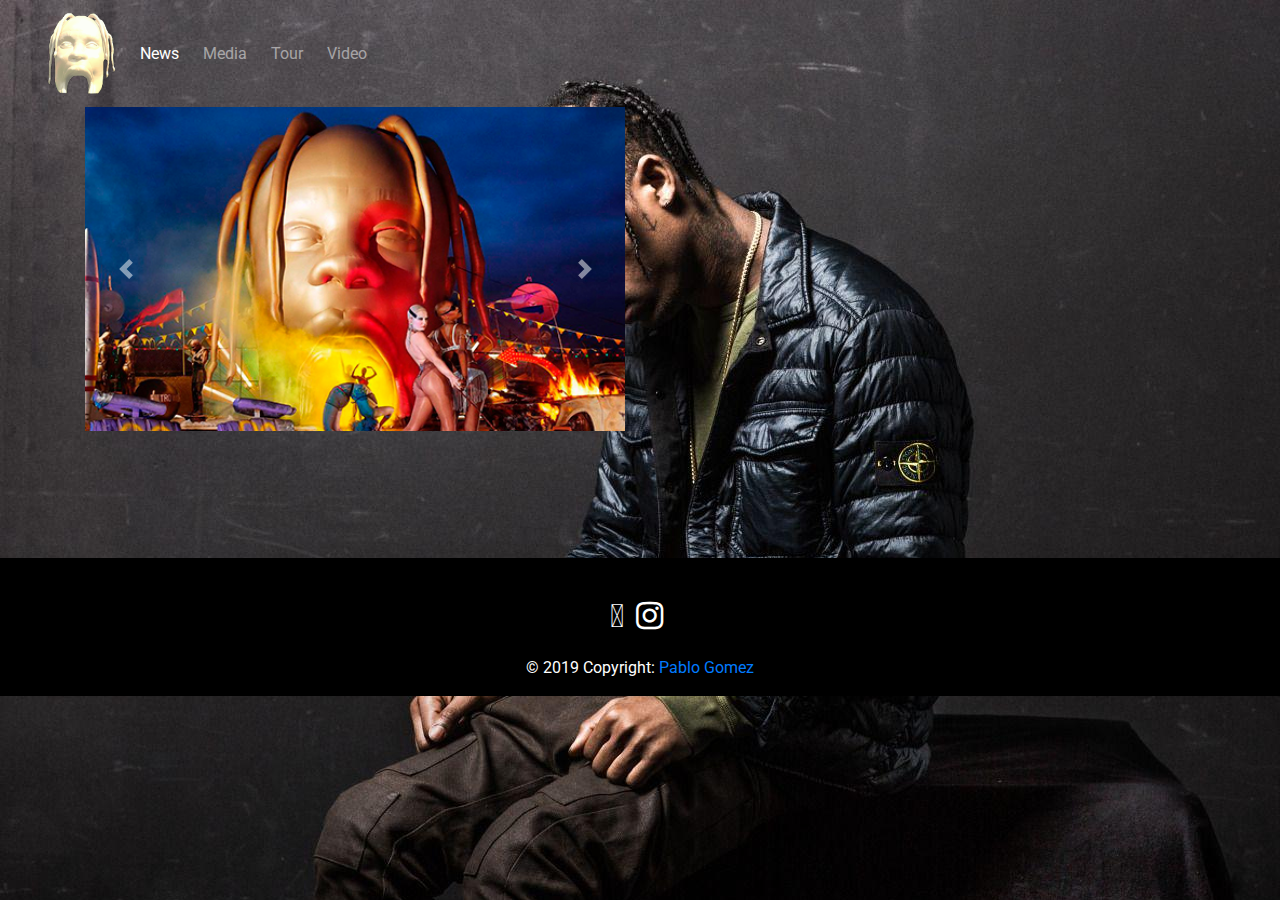
<file: teste/media.html>
<!DOCTYPE html>
<html lang="en-us">

<head>
  <meta charset="utf-8">
  <title>Media</title>
  <meta name="viewport" content="width=device-width, initial-scale=1.0">
  <link rel="stylesheet" href="https://maxcdn.bootstrapcdn.com/bootstrap/4.1.3/css/bootstrap.min.css">
  <link rel="stylesheet" href="https://use.fontawesome.com/releases/v5.6.1/css/all.css" integrity="sha384-gfdkjb5BdAXd+lj+gudLWI+BXq4IuLW5IT+brZEZsLFm++aCMlF1V92rMkPaX4PP" crossorigin="anonymous">
  <link rel="stylesheet" href="https://stackpath.bootstrapcdn.com/font-awesome/4.7.0/css/font-awesome.min.css" type="text/css" />
  <link href="https://fonts.googleapis.com/css?family=Roboto:400,700" rel="stylesheet">
  <link rel="stylesheet" href="css/media.css" type="text/css" />

</head>

<body>
  <div class="container-fluid navalert-container">

    <div class="container-fluid navalert-container">

      <nav class="navbar navbar-dark navbar-expand-sm">
        <a href="index.html" class="navbar-brand"><img id="logo" src="image/face.gif"></a>

        <button class="navbar-toggler ml-auto" type="button" data-toggle="collapse" data-target="#navbarNavDropdown" aria-controls="navbarNavDropdown" aria-expanded="false" aria-label="Toggle navigation">
          <span class="navbar-toggler-icon"></span></button>

        <div class="collapse navbar-collapse" id="navbarNavDropdown">
          <ul class="navbar-nav mr-auto">
            <li class="active nav-item mr-2"><a class="nav-link" href="news.html">News</a></li>
            <li class="nav-item mr-2"><a class="nav-link" href="media.html">Media</a></li>
            <li class="nav-item mr-2"><a class="nav-link" href="tour.html">Tour</a></li>
            <li class="nav-item mr-2"><a class="nav-link" href="videos.html">Video</a></li>

          </ul>
        </div>

      </nav>
    </div>
  </div>
  <div class="container">
    <div class="row">
      <div class="col-md-6 col-12">
        <div id="carouselExampleControls" class="carousel slide" data-ride="carousel">
          <div class="carousel-inner">
            <div class="carousel-item active">
              <img class="d-block w-100" src="image/slide-1.jpg" alt="First slide">
            </div>
            <div class="carousel-item">
              <img class="d-block w-100" src="image/slide-2.jpg" alt="Second slide">
            </div>
            <div class="carousel-item">
              <img class="d-block w-100" src="image/slide-3.png" alt="Third slide">
            </div>
          </div>
          <a class="carousel-control-prev" href="#carouselExampleControls" role="button" data-slide="prev">
            <span class="carousel-control-prev-icon" aria-hidden="true"></span>
            <span class="sr-only">Previous</span>
          </a>
          <a class="carousel-control-next" href="#carouselExampleControls" role="button" data-slide="next">
            <span class="carousel-control-next-icon" aria-hidden="true"></span>
            <span class="sr-only">Next</span>
          </a>
        </div>
      </div>
      <div class="col-md-6 col-12 text-center">
        <iframe src="https://open.spotify.com/embed/album/41GuZcammIkupMPKH2OJ6I" width="300" height="380" frameborder="0" allowtransparency="true" allow="encrypted-media"></iframe>
      </div>
    </div>

  </div>
  



  <!-- Footer -->
  <footer>
    <div class="container text-center">

      <a id="back-top">
        <div id="menu_top">
          <div id="menu_top_inside"></div>
        </div>
      </a>

      <li id="redem" class="list-inline-item">
        <a target="_blank" href="#">
          <a href="https://www.youtube.com/user/TravisScottXX" target="_blank"><i class="fab fa-youtube fa-2x" aria-hidden="true"></i></a>
          <span class="sr-only">Youtube</span>
        </a>
      </li>

      <li id="redem" class="list-inline-item">
        <a target="_blank" href="#">
          <a href="https://www.instagram.com/travisscott/?hl=pt" target="_blank"><i class="fa fa-instagram fa-2x" aria-hidden="true"></i></a>
          <span class="sr-only">Instagram</span>
        </a>
      </li>

      <div class="footer-copyright text-center py-3">© 2019 Copyright:
        <a href="https://www.linkedin.com/in/pablopgsilva/"> Pablo Gomez</a>
      </div>

    </div>
  </footer>





  <script src="https://code.jquery.com/jquery-3.3.1.slim.min.js" integrity="sha384-q8i/X+965DzO0rT7abK41JStQIAqVgRVzpbzo5smXKp4YfRvH+8abtTE1Pi6jizo" crossorigin="anonymous"></script>
  <script src="https://cdnjs.cloudflare.com/ajax/libs/popper.js/1.14.3/umd/popper.min.js" integrity="sha384-ZMP7rVo3mIykV+2+9J3UJ46jBk0WLaUAdn689aCwoqbBJiSnjAK/l8WvCWPIPm49" crossorigin="anonymous"></script>
  <script src="https://stackpath.bootstrapcdn.com/bootstrap/4.1.3/js/bootstrap.min.js" integrity="sha384-ChfqqxuZUCnJSK3+MXmPNIyE6ZbWh2IMqE241rYiqJxyMiZ6OW/JmZQ5stwEULTy" crossorigin="anonymous"></script>
</body>

</html>
</file>
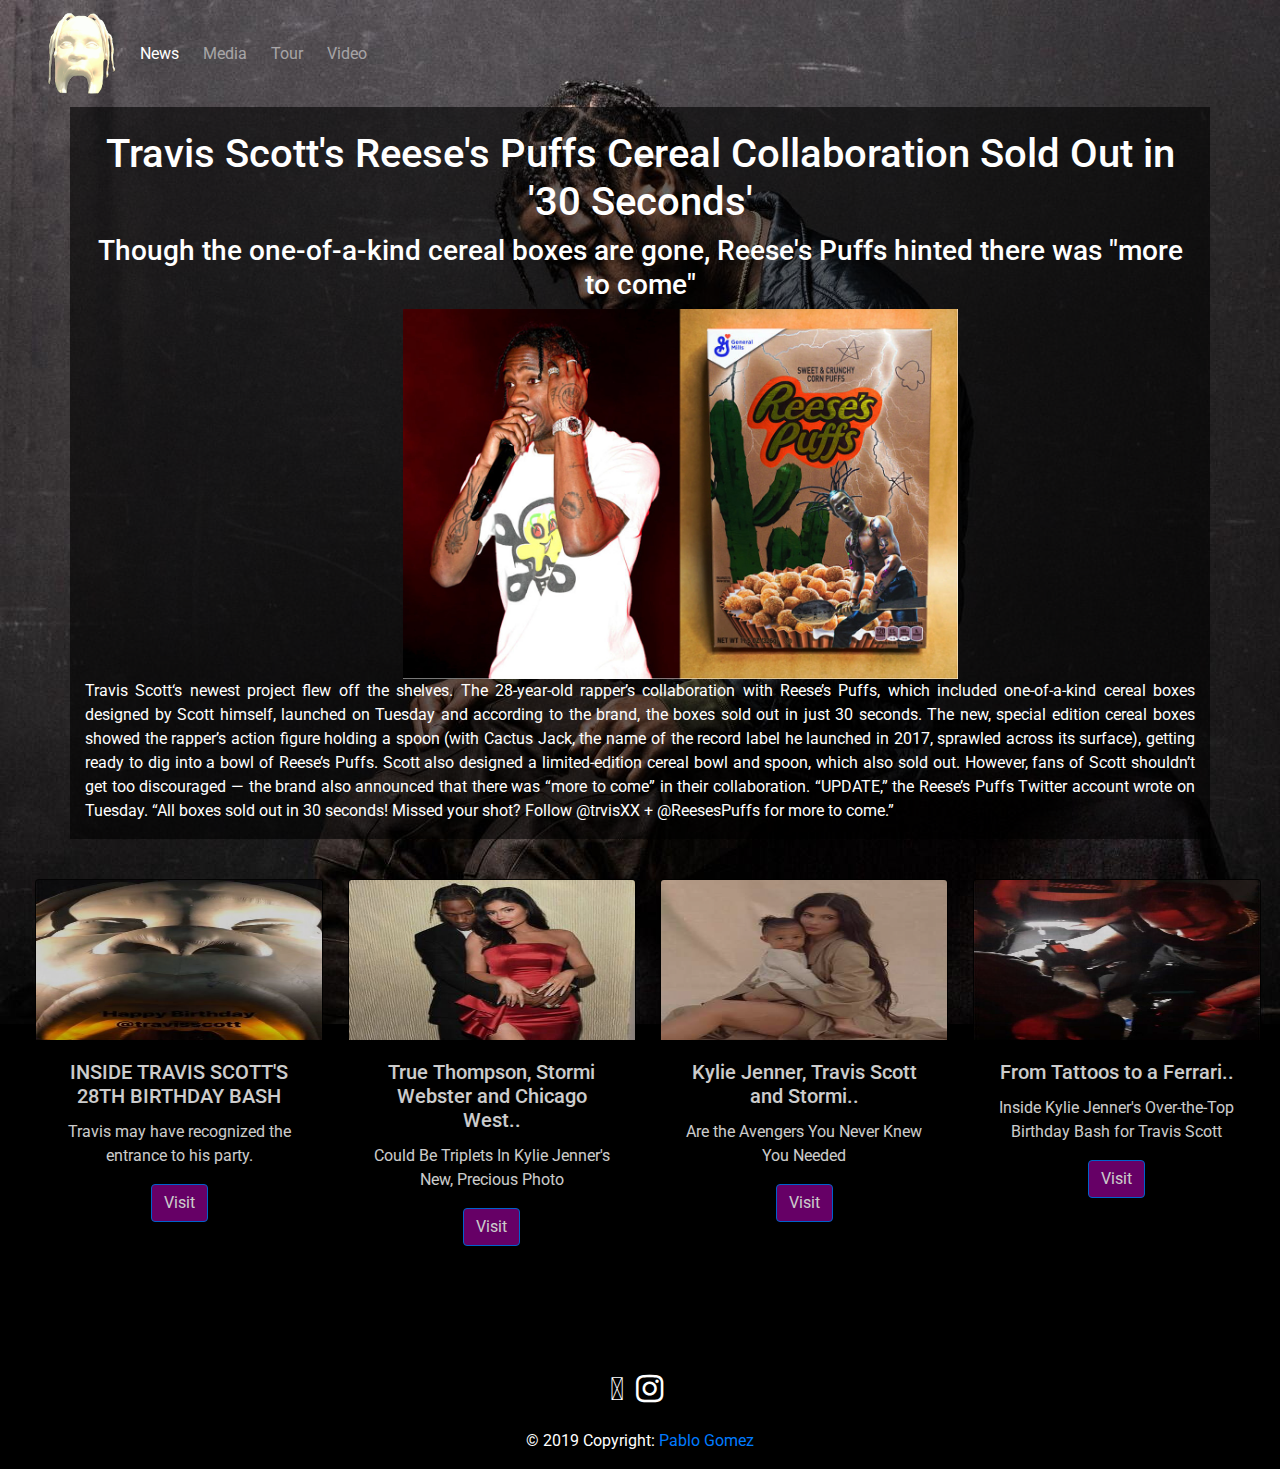
<file: teste/news.html>
<!DOCTYPE html>
<html lang="en-us">

<head>
  <meta charset="utf-8">
  <title>News</title>
  <meta name="viewport" content="width=device-width, initial-scale=1.0">
  <link rel="stylesheet" href="https://maxcdn.bootstrapcdn.com/bootstrap/4.1.3/css/bootstrap.min.css">
  <link rel="stylesheet" href="https://use.fontawesome.com/releases/v5.6.1/css/all.css" integrity="sha384-gfdkjb5BdAXd+lj+gudLWI+BXq4IuLW5IT+brZEZsLFm++aCMlF1V92rMkPaX4PP" crossorigin="anonymous">
  <link rel="stylesheet" href="https://stackpath.bootstrapcdn.com/font-awesome/4.7.0/css/font-awesome.min.css" type="text/css" />
  <link href="https://fonts.googleapis.com/css?family=Roboto:400,700" rel="stylesheet">
  <link rel="stylesheet" href="css/news.css" type="text/css" />

</head>

<body>
  <div class="container-fluid navalert-container">

    <div class="container-fluid navalert-container">

      <nav class="navbar navbar-dark navbar-expand-sm">
        <a href="index.html" class="navbar-brand"><img id="logo" src="image/face.gif"></a>

        <button class="navbar-toggler ml-auto" type="button" data-toggle="collapse" data-target="#navbarNavDropdown" aria-controls="navbarNavDropdown" aria-expanded="false" aria-label="Toggle navigation">
          <span class="navbar-toggler-icon"></span></button>

        <div class="collapse navbar-collapse" id="navbarNavDropdown">
          <ul class="navbar-nav mr-auto">
            <li class="active nav-item mr-2"><a class="nav-link" href="news.html">News</a></li>
            <li class="nav-item mr-2"><a class="nav-link" href="media.html">Media</a></li>
            <li class="nav-item mr-2"><a class="nav-link" href="tour.html">Tour</a></li>
            <li class="nav-item mr-2"><a class="nav-link" href="videos.html">Video</a></li>

          </ul>
        </div>

      </nav>
    </div>
  </div>
  <div class="container">
    <div class="row">
      <div id="new1" class="col-12 col-md-12">
        <h1>Travis Scott's Reese's Puffs Cereal Collaboration Sold Out in '30 Seconds'</h1>
        <h3>Though the one-of-a-kind cereal boxes are gone, Reese's Puffs hinted there was "more to come"</h3>
        <img id="newpic" class="row d-none d-sm-block" src="image/newp.jpg" alt="">
        <p class="textoo">Travis Scott‘s newest project flew off the shelves.

          The 28-year-old rapper’s collaboration with Reese’s Puffs, which included one-of-a-kind cereal boxes designed by Scott himself, launched on Tuesday and according to the brand, the boxes sold out in just 30 seconds.

          The new, special edition cereal boxes showed the rapper’s action figure holding a spoon (with Cactus Jack, the name of the record label he launched in 2017, sprawled across its surface), getting ready to dig into a bowl of Reese’s Puffs.
          Scott also designed a limited-edition cereal bowl and spoon, which also sold out.

          However, fans of Scott shouldn’t get too discouraged — the brand also announced that there was “more to come” in their collaboration.

          “UPDATE,” the Reese’s Puffs Twitter account wrote on Tuesday. “All boxes sold out in 30 seconds! Missed your shot? Follow @trvisXX + @ReesesPuffs for more to come.”</p>
      </div>

    </div>


  </div>
  <div class="container-fluid">
    <div class="row no-gutters text-center rounded">
      <div class="col-12  col-sm-12 col-md-3 text-center">
        <div class="card" style="width: 18rem;">
  <img class="card-img-top" src="image/news1.jpg" style="height: 10rem;" alt="Card image cap">
  <div class="card-body">
    <h5 class="card-title">INSIDE TRAVIS SCOTT'S 28TH BIRTHDAY BASH</h5>
    <p class="card-text">Travis may have recognized the entrance to his party. </p>
    <a href="https://www.eonline.com/uk/photos/27774/inside-travis-scott-s-28th-birthday-bash/927712" id="botao" class="btn btn-primary">Visit</a>
  </div>
</div>
      </div>
      <div class="col-12  col-sm-12 col-md-3 text-center">
        <div class="card" style="width: 18rem;">
  <img class="card-img-top" src="image/news3.jpg" style="height: 10rem;" alt="Card image cap">
  <div class="card-body">
    <h5 class="card-title">True Thompson, Stormi Webster and Chicago West..</h5>
    <p class="card-text">Could Be Triplets In Kylie Jenner's New, Precious Photo</p>
    <a href="https://www.eonline.com/uk/shows/kardashians/news/1046685/true-thompson-stormi-webster-and-chicago-west-could-be-triplets-in-kylie-jenner-s-new-precious-photo" id="botao" class="btn btn-primary">Visit</a>
  </div>
</div>
      </div>
      <div class="col-12  col-sm-12 col-md-3 text-center">
        <div class="card" style="width: 18rem;">
  <img class="card-img-top" src="image/news2.jpg" style="height: 10rem;" alt="Card image cap">
  <div class="card-body">
    <h5 class="card-title">Kylie Jenner, Travis Scott and Stormi..</h5>
    <p class="card-text"> Are the Avengers You Never Knew You Needed</p>
    <a href="https://www.eonline.com/uk/news/1035929/kylie-jenner-travis-scott-and-stormi-are-the-avengers-you-never-knew-you-needed" id="botao" class="btn btn-primary">Visit</a>
  </div>
</div>
      </div>

      <div class="col-12  col-sm-12 col-md-3 text-center">
        <div class="card" style="width: 18rem;">
  <img class="card-img-top" src="image/news4.jpg" style="height: 10rem;" alt="Card image cap">
  <div class="card-body">
    <h5 class="card-title">From Tattoos to a Ferrari..</h5>
    <p class="card-text">Inside Kylie Jenner's Over-the-Top Birthday Bash for Travis Scott</p>
    <a href="https://www.eonline.com/uk/news/1037166/from-tattoos-to-a-ferrari-inside-kylie-jenner-s-over-the-top-birthday-bash-for-travis-scott?query=travis%20scott" id="botao"class="btn btn-primary">Visit</a>
  </div>
</div>
      </div>
    </div>

  </div>

  <footer>
    <div class="container text-center">

      <a id="back-top">
        <div id="menu_top">
          <div id="menu_top_inside"></div>
        </div>
      </a>

      <li id="redem" class="list-inline-item">
        <a target="_blank" href="#">
          <a href="https://www.youtube.com/user/TravisScottXX" target="_blank"><i class="fab fa-youtube fa-2x" aria-hidden="true"></i></a>
          <span class="sr-only">Youtube</span>
        </a>
      </li>

      <li id="redem" class="list-inline-item">
        <a target="_blank" href="#">
          <a href="https://www.instagram.com/travisscott/?hl=pt" target="_blank"><i class="fa fa-instagram fa-2x" aria-hidden="true"></i></a>
          <span class="sr-only">Instagram</span>
        </a>
      </li>

      <div class="footer-copyright text-center py-3">© 2019 Copyright:
        <a href="https://www.linkedin.com/in/pablopgsilva/"> Pablo Gomez</a>
      </div>

    </div>
  </footer>






  <script src="https://code.jquery.com/jquery-3.3.1.slim.min.js" integrity="sha384-q8i/X+965DzO0rT7abK41JStQIAqVgRVzpbzo5smXKp4YfRvH+8abtTE1Pi6jizo" crossorigin="anonymous"></script>
  <script src="https://cdnjs.cloudflare.com/ajax/libs/popper.js/1.14.3/umd/popper.min.js" integrity="sha384-ZMP7rVo3mIykV+2+9J3UJ46jBk0WLaUAdn689aCwoqbBJiSnjAK/l8WvCWPIPm49" crossorigin="anonymous"></script>
  <script src="https://stackpath.bootstrapcdn.com/bootstrap/4.1.3/js/bootstrap.min.js" integrity="sha384-ChfqqxuZUCnJSK3+MXmPNIyE6ZbWh2IMqE241rYiqJxyMiZ6OW/JmZQ5stwEULTy" crossorigin="anonymous"></script>
</body>

</html>
</file>
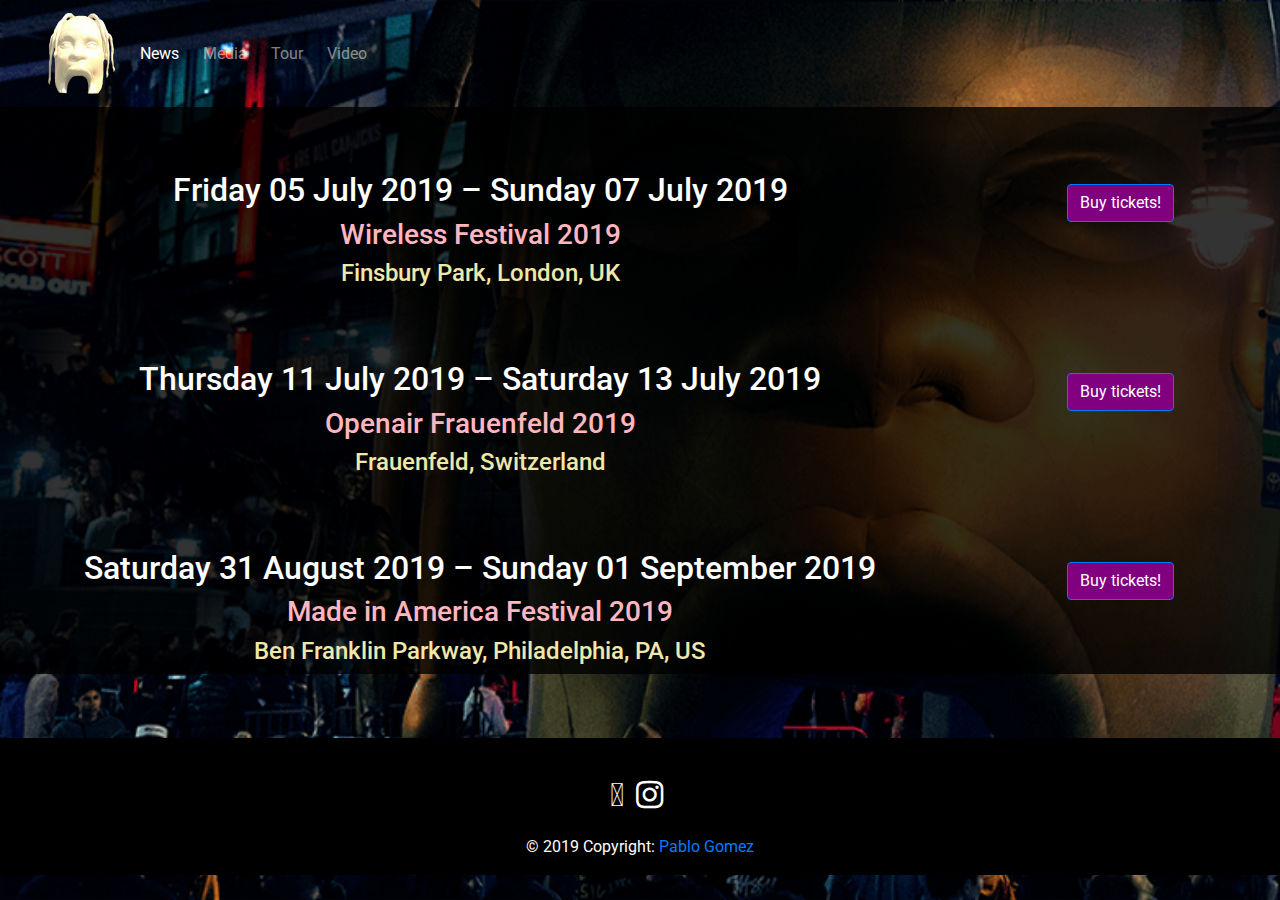
<file: teste/tour.html>
<!DOCTYPE html>
<html lang="en-us">

<head>
  <meta charset="utf-8">
  <title>Tour</title>
  <meta name="viewport" content="width=device-width, initial-scale=1.0">
  <link rel="stylesheet" href="https://maxcdn.bootstrapcdn.com/bootstrap/4.1.3/css/bootstrap.min.css">
  <link rel="stylesheet" href="https://use.fontawesome.com/releases/v5.6.1/css/all.css" integrity="sha384-gfdkjb5BdAXd+lj+gudLWI+BXq4IuLW5IT+brZEZsLFm++aCMlF1V92rMkPaX4PP" crossorigin="anonymous">
  <link rel="stylesheet" href="https://stackpath.bootstrapcdn.com/font-awesome/4.7.0/css/font-awesome.min.css" type="text/css" />
  <link href="https://fonts.googleapis.com/css?family=Roboto:400,700" rel="stylesheet">
  <link rel="stylesheet" href="css/tour.css" type="text/css" />

</head>

<body>
  <div class="container-fluid navalert-container">

    <div class="container-fluid navalert-container">

      <nav class="navbar navbar-dark navbar-expand-sm">
        <a href="index.html" class="navbar-brand"><img id="logo" src="image/face.gif"></a>

        <button class="navbar-toggler ml-auto" type="button" data-toggle="collapse" data-target="#navbarNavDropdown" aria-controls="navbarNavDropdown" aria-expanded="false" aria-label="Toggle navigation">
          <span class="navbar-toggler-icon"></span></button>

        <div class="collapse navbar-collapse" id="navbarNavDropdown">
          <ul class="navbar-nav mr-auto">
            <li class="active nav-item mr-2"><a class="nav-link" href="news.html">News</a></li>
            <li class="nav-item mr-2"><a class="nav-link" href="media.html">Media</a></li>
            <li class="nav-item mr-2"><a class="nav-link" href="tour.html">Tour</a></li>
            <li class="nav-item mr-2"><a class="nav-link" href="videos.html">Video</a></li>

          </ul>
        </div>

      </nav>
    </div>
  </div>
  <div id="back" class="text-centr container-fluid">
    <div class="row">






      <div id="tours" class="col-12 col-md-9 text-center">
        <h2>Friday 05 July 2019 – Sunday 07 July 2019</h2>
        <h3>Wireless Festival 2019</h3>
        <h4>Finsbury Park, London, UK</h4>
        <span class="border-bottom"></span>
      </div>

      <div id="tourss" class="col-12 col-md-3 text-center">
        <a href="https://www.songkick.com/festivals/1697-wireless/id/35321809-wireless-festival-2019" id="botao" class="btn btn-primary" type="submit">Buy tickets!</a>

      </div>





      <div id="tours" class="col-12 col-md-9 text-center">
        <h2>Thursday 11 July 2019 – Saturday 13 July 2019</h2>
        <h3>Openair Frauenfeld 2019</h3>
        <h4>Frauenfeld, Switzerland</h4>
      </div>
      <div id="tourss" class="col-12 col-md-3 text-center">
        <a href="https://www.songkick.com/festivals/63871-openair-frauenfeld/id/37002994-openair-frauenfeld-2019" id="botao" class="btn btn-primary" type="submit">Buy tickets!</a>

      </div>

      <div id="tours" class="col-12 col-md-9 text-center">
        <h2>Saturday 31 August 2019 – Sunday 01 September 2019</h2>
        <h3>Made in America Festival 2019</h3>
        <h4>Ben Franklin Parkway, Philadelphia, PA, US</h4>
      </div>
      <div id="tourss" class="col-12 col-md-3 text-center">
        <a href="https://www.songkick.com/festivals/429538-made-in-america/id/36786584-made-in-america-festival-2019" id="botao" class="btn btn-primary" type="submit">Buy tickets!</a>

      </div>

    </div>

  </div>

  <!-- Footer -->
  <footer>
    <div class="container text-center">

      <a id="back-top">
        <div id="menu_top">
          <div id="menu_top_inside"></div>
        </div>
      </a>

      <li id="redem" class="list-inline-item">
        <a target="_blank" href="#">
          <a href="https://www.youtube.com/user/TravisScottXX" target="_blank"><i class="fab fa-youtube fa-2x" aria-hidden="true"></i></a>
          <span class="sr-only">Youtube</span>
        </a>
      </li>

      <li id="redem" class="list-inline-item">
        <a target="_blank" href="#">
          <a href="https://www.instagram.com/travisscott/?hl=pt" target="_blank"><i class="fa fa-instagram fa-2x" aria-hidden="true"></i></a>
          <span class="sr-only">Instagram</span>
        </a>
      </li>

      <div class="footer-copyright text-center py-3">© 2019 Copyright:
        <a href="https://www.linkedin.com/in/pablopgsilva/"> Pablo Gomez</a>
      </div>

    </div>
  </footer>
  <!-- Footer -->





  <script src="https://code.jquery.com/jquery-3.3.1.slim.min.js" integrity="sha384-q8i/X+965DzO0rT7abK41JStQIAqVgRVzpbzo5smXKp4YfRvH+8abtTE1Pi6jizo" crossorigin="anonymous"></script>
  <script src="https://cdnjs.cloudflare.com/ajax/libs/popper.js/1.14.3/umd/popper.min.js" integrity="sha384-ZMP7rVo3mIykV+2+9J3UJ46jBk0WLaUAdn689aCwoqbBJiSnjAK/l8WvCWPIPm49" crossorigin="anonymous"></script>
  <script src="https://stackpath.bootstrapcdn.com/bootstrap/4.1.3/js/bootstrap.min.js" integrity="sha384-ChfqqxuZUCnJSK3+MXmPNIyE6ZbWh2IMqE241rYiqJxyMiZ6OW/JmZQ5stwEULTy" crossorigin="anonymous"></script>
</body>

</html>
</file>
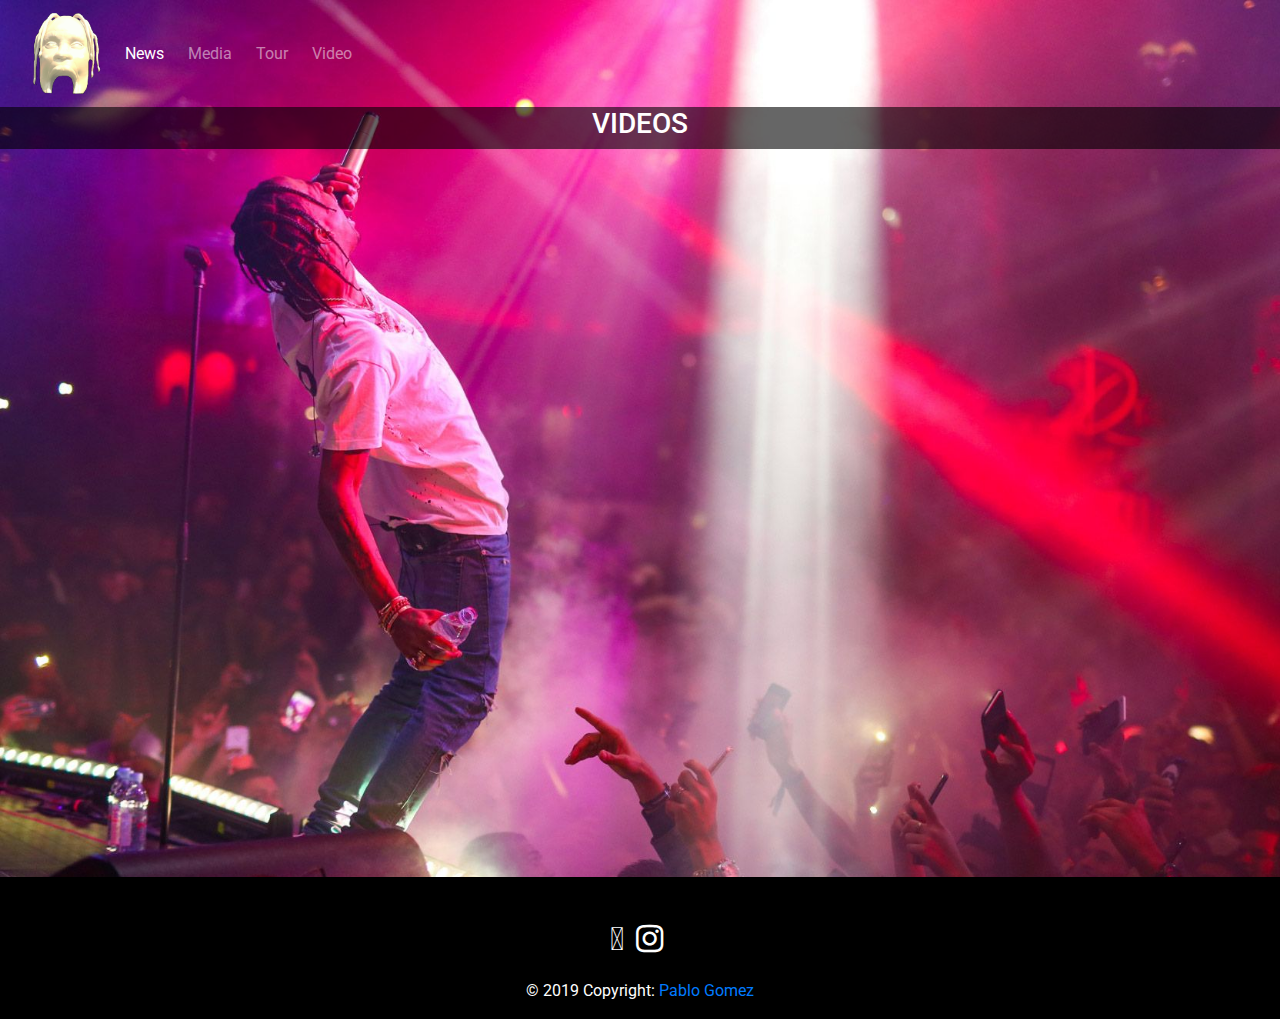
<file: teste/videos.html>
<!DOCTYPE html>
<html lang="en-us">

<head>
    <meta charset="utf-8">
    <title>Videos</title>
    <meta name="viewport" content="width=device-width, initial-scale=1.0">
    <link rel="stylesheet" href="https://maxcdn.bootstrapcdn.com/bootstrap/4.1.3/css/bootstrap.min.css">
    <link rel="stylesheet" href="https://use.fontawesome.com/releases/v5.6.1/css/all.css" integrity="sha384-gfdkjb5BdAXd+lj+gudLWI+BXq4IuLW5IT+brZEZsLFm++aCMlF1V92rMkPaX4PP" crossorigin="anonymous">
    <link rel="stylesheet" href="https://stackpath.bootstrapcdn.com/font-awesome/4.7.0/css/font-awesome.min.css" type="text/css" />
    <link href="https://fonts.googleapis.com/css?family=Roboto:400,700" rel="stylesheet">
    <link rel="stylesheet" href="css/videos.css" type="text/css" />

</head>

<body>
    <div class="container-fluid navalert-container">

        <nav class="navbar navbar-dark navbar-expand-sm">
            <a href="index.html" class="navbar-brand"><img id="logo" src="image/face.gif" ></a>

            <button class="navbar-toggler ml-auto" type="button" data-toggle="collapse" data-target="#navbarNavDropdown" aria-controls="navbarNavDropdown" aria-expanded="false" aria-label="Toggle navigation">
        <span class="navbar-toggler-icon"></span></button>

            <div class="collapse navbar-collapse" id="navbarNavDropdown">
                <ul class="navbar-nav mr-auto">
                    <li class="active nav-item mr-2"><a class="nav-link" href="news.html">News</a></li>
                    <li class="nav-item mr-2"><a class="nav-link" href="media.html">Media</a></li>
                    <li class="nav-item mr-2"><a class="nav-link" href="tour.html">Tour</a></li>
                    <li class="nav-item mr-2"><a class="nav-link" href="videos.html">Video</a></li>

                </ul>
            </div>

        </nav>
    </div>
    <div class="container-fluid back-video">
      <div class="row">
        <div id="text-video"class="col-12 text-center">

          <h3>VIDEOS</h3>

        </div>


      </div>
      <div class="row text-center videogroup ">

        <div id="viideo"class="col-12 col-md-4 col-sm-4 ">
          <iframe width="400" height="300" src="https://www.youtube.com/embed/6ONRf7h3Mdk" frameborder="0" allow="accelerometer; autoplay; encrypted-media; gyroscope; picture-in-picture" allowfullscreen></iframe>
        </div>
        <div class="col-12 col-md-4 col-ms-4">
          <iframe  width="400" height="300" src="https://www.youtube.com/embed/Dst9gZkq1a8" frameborder="0" allow="accelerometer; autoplay; encrypted-media; gyroscope; picture-in-picture" allowfullscreen></iframe>
        </div>
        <div class="col-12 col-md-4 col-ms-4">
          <iframe  width="400" height="300"src="https://www.youtube.com/embed/_EyZUTDAH0U" frameborder="0" allow="accelerometer; autoplay; encrypted-media; gyroscope; picture-in-picture" allowfullscreen></iframe>
        </div>
        <div class="col-12 col-md-4 col-ms-4">
          <iframe  width="400" height="300" src="https://www.youtube.com/embed/YqvCptqhHfs"  frameborder="0" allow="accelerometer; autoplay; encrypted-media; gyroscope; picture-in-picture" allowfullscreen></iframe>
        </div>
        <div class="col-12 col-md-4 col-ms-4">
          <iframe  width="400" height="300" src="https://www.youtube.com/embed/OKhT_6XtD7I"  frameborder="0" allow="accelerometer; autoplay; encrypted-media; gyroscope; picture-in-picture" allowfullscreen></iframe>
        </div>
        <div class="col-12 col-md-4 col-ms-4">
          <iframe  width="400" height="300" src="https://www.youtube.com/embed/pkHlze-Pg3g"  frameborder="0" allow="accelerometer; autoplay; encrypted-media; gyroscope; picture-in-picture" allowfullscreen></iframe>
        </div>


      </div>



    </div>

    <!-- Footer -->
    <footer>		<div class="container-fluid text-center">

                <a id="back-top"><div id="menu_top"><div id="menu_top_inside"></div></div></a>

                <li id="redem" class="list-inline-item">
          <a target="_blank" href="#">
              <a href="https://www.youtube.com/user/TravisScottXX" target="_blank"><i class="fab fa-youtube fa-2x" aria-hidden="true"></i></a>
              <span class="sr-only">Youtube</span>
          </a>
      </li>

      <li id="redem"class="list-inline-item">
          <a target="_blank" href="#">
              <a href="https://www.instagram.com/travisscott/?hl=pt" target="_blank"><i class="fa fa-instagram fa-2x" aria-hidden="true"></i></a>
              <span class="sr-only">Instagram</span>
          </a>
      </li>

      <div class="footer-copyright text-center py-3">© 2019 Copyright:
        <a href="https://www.linkedin.com/in/pablopgsilva/"> Pablo Gomez</a>
      </div>

        </div>
      </footer>
    <!-- Copyright -->

  </footer>
  <!-- Footer -->





    <script src="https://code.jquery.com/jquery-3.3.1.slim.min.js" integrity="sha384-q8i/X+965DzO0rT7abK41JStQIAqVgRVzpbzo5smXKp4YfRvH+8abtTE1Pi6jizo" crossorigin="anonymous"></script>
    <script src="https://cdnjs.cloudflare.com/ajax/libs/popper.js/1.14.3/umd/popper.min.js" integrity="sha384-ZMP7rVo3mIykV+2+9J3UJ46jBk0WLaUAdn689aCwoqbBJiSnjAK/l8WvCWPIPm49" crossorigin="anonymous"></script>
    <script src="https://stackpath.bootstrapcdn.com/bootstrap/4.1.3/js/bootstrap.min.js" integrity="sha384-ChfqqxuZUCnJSK3+MXmPNIyE6ZbWh2IMqE241rYiqJxyMiZ6OW/JmZQ5stwEULTy" crossorigin="anonymous"></script>
</body>

</html>
</file>
<file: teste/css/media.css>
@import url('https://fonts.googleapis.com/css?family=Roboto&display=swap');

body {
  background: black;
  font-family: Roboto;
  margin: 0;
  padding: 0;
  background-image: url(../image/papel.jpg);
  background-attachment: fixed;
  background-size: cover;
  color: white;
  overflow-x: hidden;
}

#face {
  margin-top: 200px;
  position: absolute;
  margin-top: 20%;
}


#logo {
  width: 70px;
}

#astrogo {
  padding-top: 1%;
  width: 70%;
}

#astrooa {
  width: 50%;
}

#banner {
  margin-top: 30%;
  background: black;
  background-size: cover;
  opacity: 0.8;
}

#botao {
  color: white;
  background-color: purple;
}

/*-----------------news----*/
#new1 {
  padding-top: 2%;
  text-align: center;
  background-color: rgba(0, 0, 0, 0.6);
}

.textoo {
  text-align: justify;
}

#new2 {
  background-color: green;
}

#new3 {
  background-color: blue;
}

#newpic {
  width: 80%;
  padding-left: 30%;
}

ter-spacing: 1.2;
}

/*-----------------media----*/
#piic-1 {
  background: black;
  background-size: cover;
}

footer {
  margin-top: 5%;
  background-color: black;
}

#redem {
  margin-top: 3%;
}

i {
  color: white;
}

i:hover {
  color: rgb(218, 165, 32);
}
#fundoos{
  background-color: red;
}
</file>
<file: teste/css/news.css>
@import url('https://fonts.googleapis.com/css?family=Roboto&display=swap');

body {
  background: black;
  font-family: Roboto;
}

.myont {
  background: black;
}

.myontt {
  background: red;
}

body {
  margin: 0;
  padding: 0;
  background-image: url(../image/papel.jpg);
  background-size: cover;
  background-repeat: no-repeat;
  background-attachment: fixed;
  color: white;
}

#face {
  margin-top: 200px;
  position: absolute;
  margin-top: 20%;
}

#logo {
  width: 70px;
}

#astrogo {
  padding-top: 1%;
  width: 70%;
}

/*-----------------news----*/
#new1 {
  padding-top: 2%;
  text-align: center;
  background-color: rgba(0, 0, 0, 0.6);
}

.textoo {
  text-align: justify;
}

#new2 {
  background-color: green;
}

#new3 {
  background-color: blue;
}

#newpic {
  width: 80%;
  padding-left: 30%;
}

ter-spacing: 1.2;
}

#foot {
  top: 10%;
  background-color: white;
}

#insta {
  margin-top: 10%;
  color: yellow;
}

footer {
  margin-top: 5%;
  background-color: black;
}

.socials-icons {
  text-align: center;
  float: left;
  width: 100%;
}

.ul {
  display: block;
  list-style-type: disc;
  margin-block-start: 1em;
  margin-block-end: 1em;
  margin-inline-start: 0px;
  margin-inline-end: 0px;
  padding-inline-start: 40px;
}

#redem {
  margin-top: 3%;
}

i {
  color: white;
}

i:hover {
  color: rgb(218, 165, 32);
}
.card{
  margin-top: 40px;
  margin-left: 20px;
  background-color: black;
  opacity: 0.8;
  background-size: cover;
}
.card-img-top{

background-size: cover;
}
.btn {
  color:white;
  background-color: purple;
}
#botao{
  color:white;
  background-color: purple;
}
#botao:hover{
  color:rgba(10, 2, 227, 1);
  background-color:white;
}
</file>
<file: teste/css/tour.css>
@import url('https://fonts.googleapis.com/css?family=Roboto&display=swap');
body{
background:black;
font-family:Roboto;
}

.myont{
  background:black;
}
.myontt{
  background:red;
}
body{
  margin: 0;
  padding: 0;
  background-image: url(../image/papeel.jpg);
  background-size: cover;
  color:white;
  overflow-x: hidden;
  background-attachment: fixed;




}
#face{
  margin-top: 200px;
  position: absolute;
  margin-top: 20%;
}
.video-backgound{
  top: -5%;
  position: relative;
  width: 100%;
  min-height: 100vh;
  background-color: rgba(0, 0, 0, 0.5);
}
/*--- Fixed Video Background iOS/Mobile Style--*/
.video-wrap {
  clip: rect(0, auto, auto, 0);
  position: absolute;
  top: 0;
  left: 0;
  width: 100%;
  height: 100%;
}
#video {
  position: fixed;
  display: block;
  top: 0;
  left: 0;
  width: 100%;
  height: 100%;
  background-size: cover;
  background-position: center center;
  -webkit-transform: translateZ(0);
          transform: translateZ(0);
  will-change: transform;
  z-index: -1000;
}
video {
  position: fixed;
  top: 50%;
  left: 50%;
  min-width: 100%;
  min-height: 100%;
  width: auto;
  height: auto;
  z-index: -120;
  transform: translateX(-50%) translateY(-50%);
  background: url('') no-repeat;
  background-size: cover;
  transition: 1s opacity;
  opacity: 0.9;
}
.caption{
  position: absolute;
top: 15%;
  width: 100%;
  text-align: center;
}
.container{
  align-items: center;
}
#logo{
  width: 70px;
}
#astrogo{

  padding-top: 1%;
  width:70%;
}
#astrooa{
  width: 50%;
}
#banner{
  margin-top: 30%;
  background:black;
  background-size: cover;
  opacity: 0.8;
}
#botao{
  color:white;
  background-color: purple;
}
#botao:hover{
  color:rgba(10, 2, 227, 1);
  background-color:white;
}


#back{
background-color:rgba( 0, 0, 0, 0.8 );
}
#tours{
padding-top:5%;
}
#tourss{
padding-top:6%;
}
h3{
color:#FFB6C1;
}
h4{
color:#EEE8AA;
}
footer{
margin-top:5%;
background-color: black;
}
#redem{
margin-top:3%;

}
i{
color:white;
}
i:hover{
color:rgb(218,165,32);
}
</file>
<file: teste/css/videos.css>
@import url('https://fonts.googleapis.com/css?family=Roboto&display=swap');

body {
  background: black;
  font-family: Roboto;
}

.myont {
  background: black;
}

.myontt {
  background: red;
}

body {
  margin: 0;
  padding: 0;
  background-image: url(../image/123.jpg);
  background-attachment: fixed;
  background-size: cover;
  color: white;
  overflow-x: hidden;
}

#face {
  margin-top: 200px;
  position: absolute;
  margin-top: 20%;
}

.video-backgound {
  top: -5%;
  position: relative;
  width: 100%;
  min-height: 100vh;
  background-color: rgba(0, 0, 0, 0.5);
}

/*--- Fixed Video Background iOS/Mobile Style--*/
.video-wrap {
  clip: rect(0, auto, auto, 0);
  position: absolute;
  top: 0;
  left: 0;
  width: 100%;
  height: 100%;
}

#video {
  position: fixed;
  display: block;
  top: 0;
  left: 0;
  width: 100%;
  height: 100%;
  background-size: cover;
  background-position: center center;
  -webkit-transform: translateZ(0);
  transform: translateZ(0);
  will-change: transform;
  z-index: -1000;
}

video {
  position: fixed;
  top: 50%;
  left: 50%;
  min-width: 100%;
  min-height: 100%;
  width: auto;
  height: auto;
  z-index: -120;
  transform: translateX(-50%) translateY(-50%);
  background: url('') no-repeat;
  background-size: cover;
  transition: 1s opacity;
  opacity: 0.9;
}

.caption {
  position: absolute;
  top: 15%;
  width: 100%;
  text-align: center;
}

.container {
  align-items: center;
}

#logo {
  width: 70px;
}

#astrogo {
  padding-top: 1%;
  width: 70%;
}

#astrooa {
  width: 50%;
}

#banner {
  margin-top: 30%;
  background: black;
  background-size: cover;
  opacity: 0.8;
}

#botao {
  color: white;
  background-color: purple;
}

/*-----------------news----*/
#new1 {
  padding-top: 2%;
  text-align: center;
  background-color: rgba(0, 0, 0, 0.6);
}

.textoo {
  text-align: justify;
}

#new2 {
  background-color: green;
}

#new3 {
  background-color: blue;
}

#newpic {
  width: 80%;
  padding-left: 30%;
}
}

#viideo {
  background-color: black;
}

#text-video {
  width: 100px;
  text-align: center;
  lettter-spacing: 1.2;
  background-color: rgba(0, 0, 0, 0.6);
}

.videogroup {
  margin-top: 50px;
}

#text-videoo {
  width: 100px;
  height: 300px;
  text-align: center;
  lettter-spacing: 1.2;
  padding-top: 2.5%;
  background-color: rgba(0, 0, 0, 0.6);
}

footer {
  margin-top: 5%;
  background-color: black;
}

#redem {
  margin-top: 3%;
}

i {
  color: white;
}

i:hover {
  color: rgb(218, 165, 32);
}
</file>
